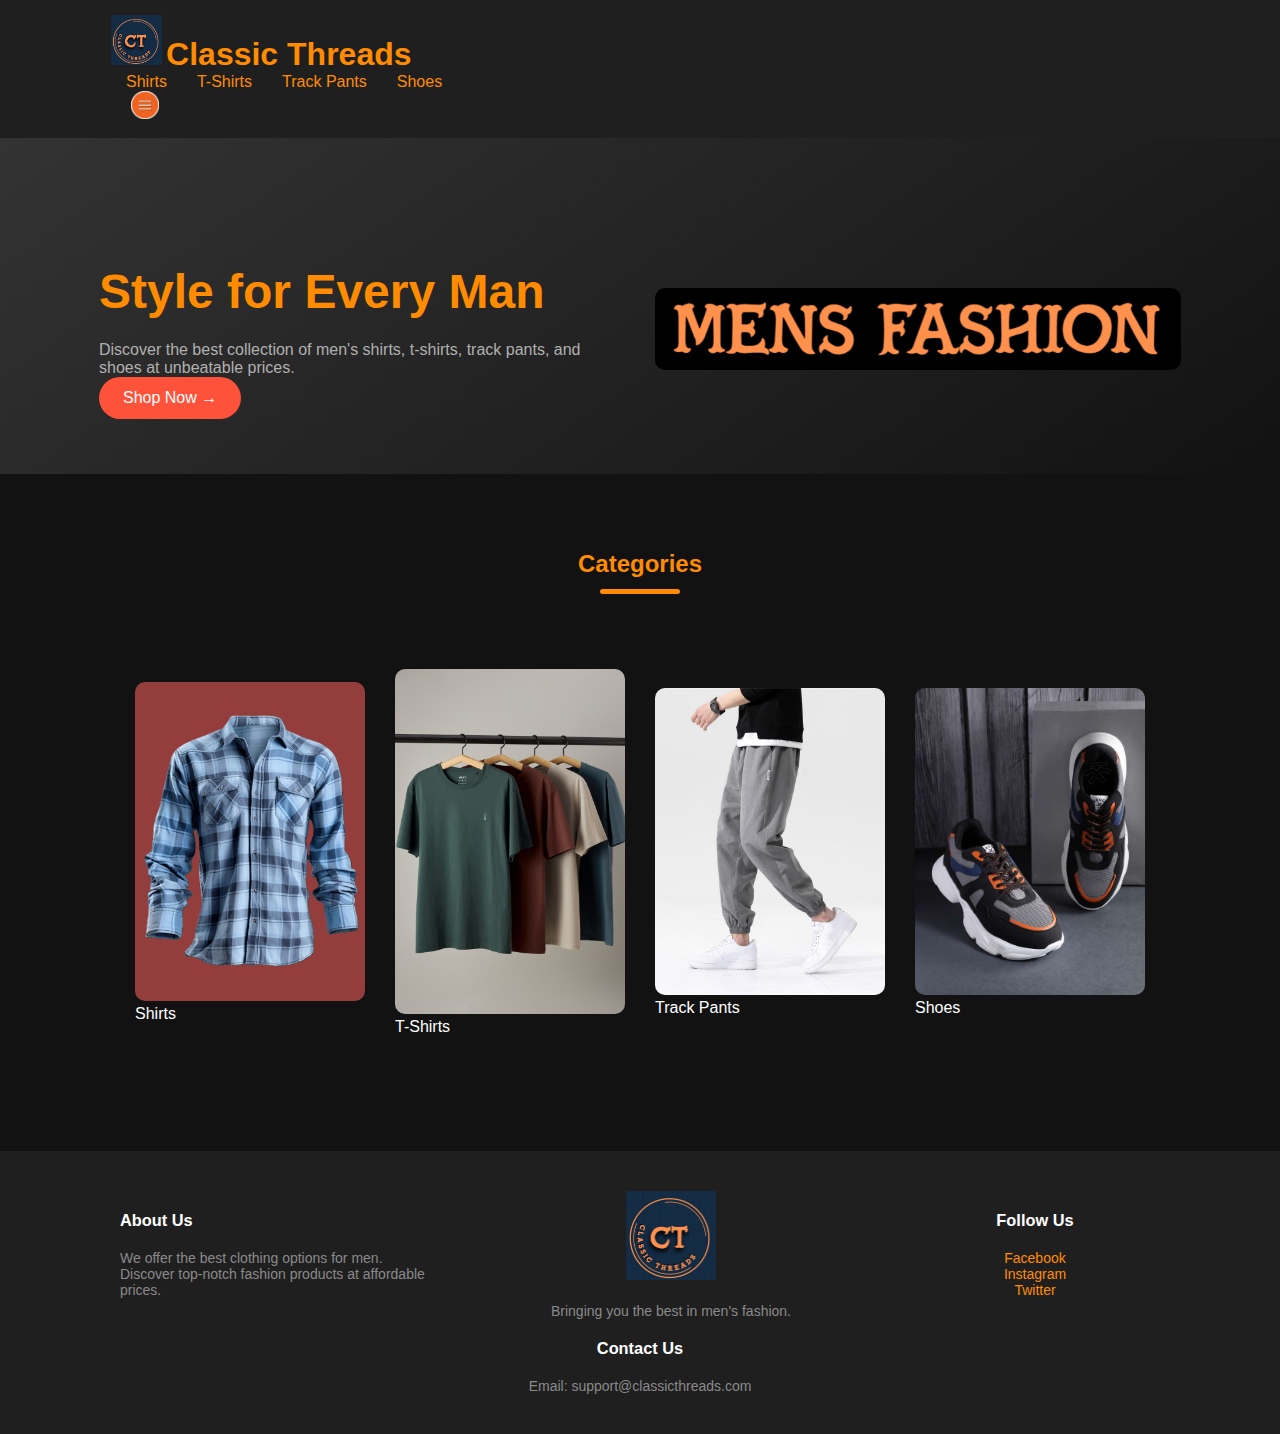
<file: shop.html/shop.html/index.html>
<!DOCTYPE html>
<html lang="en">
<head>
  <meta charset="UTF-8">
  <meta name="viewport" content="width=device-width, initial-scale=1.0">
  <title>Classic Threads</title>
  <link rel="stylesheet" href="styles.css">
  <link rel="stylesheet" href="https://cdnjs.cloudflare.com/ajax/libs/font-awesome/4.7.0/css/font-awesome.min.css">
  <link rel="icon" href="favicon.ico" type="image/x-icon"> 
</head>
<body>
  <!-- Navbar -->
  <div class="navbar">
    <div class="container">
      <div class="logo">
        <img src="images/ct.jpeg" alt="Classic Threads Logo" style="height: 50px;"> 
        <h1 style="color: #ff8c00; display: inline-block;">Classic Threads</h1> 
      </div>
      <nav>
        <ul>
          <li><a href="shirts.html">Shirts</a></li>
          <li><a href="tshirts.html">T-Shirts</a></li>
          <li><a href="trackpants.html">Track Pants</a></li>
          <li><a href="shoes.html">Shoes</a></li>
        </ul>
      </nav>
      <img src="images/menu.png" class="menu-icon" alt="menu icon">
    </div>
  </div>

  
  <div class="header">
    <div class="container">
      <div class="row">
        <div class="col-2">
          <h1>Style for Every Man</h1>
          <p>Discover the best collection of men's shirts, t-shirts, track pants, and shoes at unbeatable prices.</p>
          <a href="#categories" class="btn">Shop Now &#8594;</a>
        </div>
        <div class="col-2">
          <img src="images/MF.png" alt="men's fashion">
        </div>
      </div>
    </div>
  </div>

  
  <div class="categories" id="categories">
    <div class="small-containers">
      <h2 class="heading">Categories</h2>
      <div class="row">
        <div class="col-4">
          <a href="shirts.html"><img src="images/sss.png" alt="Shirts"></a>
          <h4>Shirts</h4>
        </div>
        <div class="col-4">
          <a href="tshirts.html"><img src="images/TShirt.jpeg" alt="T-Shirts"></a>
          <h4>T-Shirts</h4>
        </div>
        <div class="col-4">
          <a href="trackpants.html"><img src="images/MenSlantPocketsTaperedTrousers.jpeg" alt="Track Pants"></a>
          <h4>Track Pants</h4>
        </div>
        <div class="col-4">
          <a href="shoes.html"><img src="images/shoe.jpg" alt="Shoes"></a>
          <h4>Shoes</h4>
        </div>
      </div>
    </div>
  </div>

  <!-- Footer Section -->
  <div class="footer">
    <div class="small-containers">
      <div class="row">
        <div class="footer-col-1">
          <h3>About Us</h3>
          <p>We offer the best clothing options for men. Discover top-notch fashion products at affordable prices.</p>
        </div>
        <div class="footer-col-2">
          <img src="images/ct.jpeg" alt="Classic Threads Logo">
          <p>Bringing you the best in men's fashion.</p>
        </div>
        <div class="footer-col-3">
          <h3>Follow Us</h3>
          <ul>
            <li><a href="#">Facebook</a></li>
            <li><a href="#">Instagram</a></li>
            <li><a href="#">Twitter</a></li>
          </ul>
        </div>
        <div class="footer-col-4">
          <h3>Contact Us</h3>
          <p>Email: support@classicthreads.com</p>
        </div>
      </div>
    </div>
  </div>
</body>
</html>
</file>
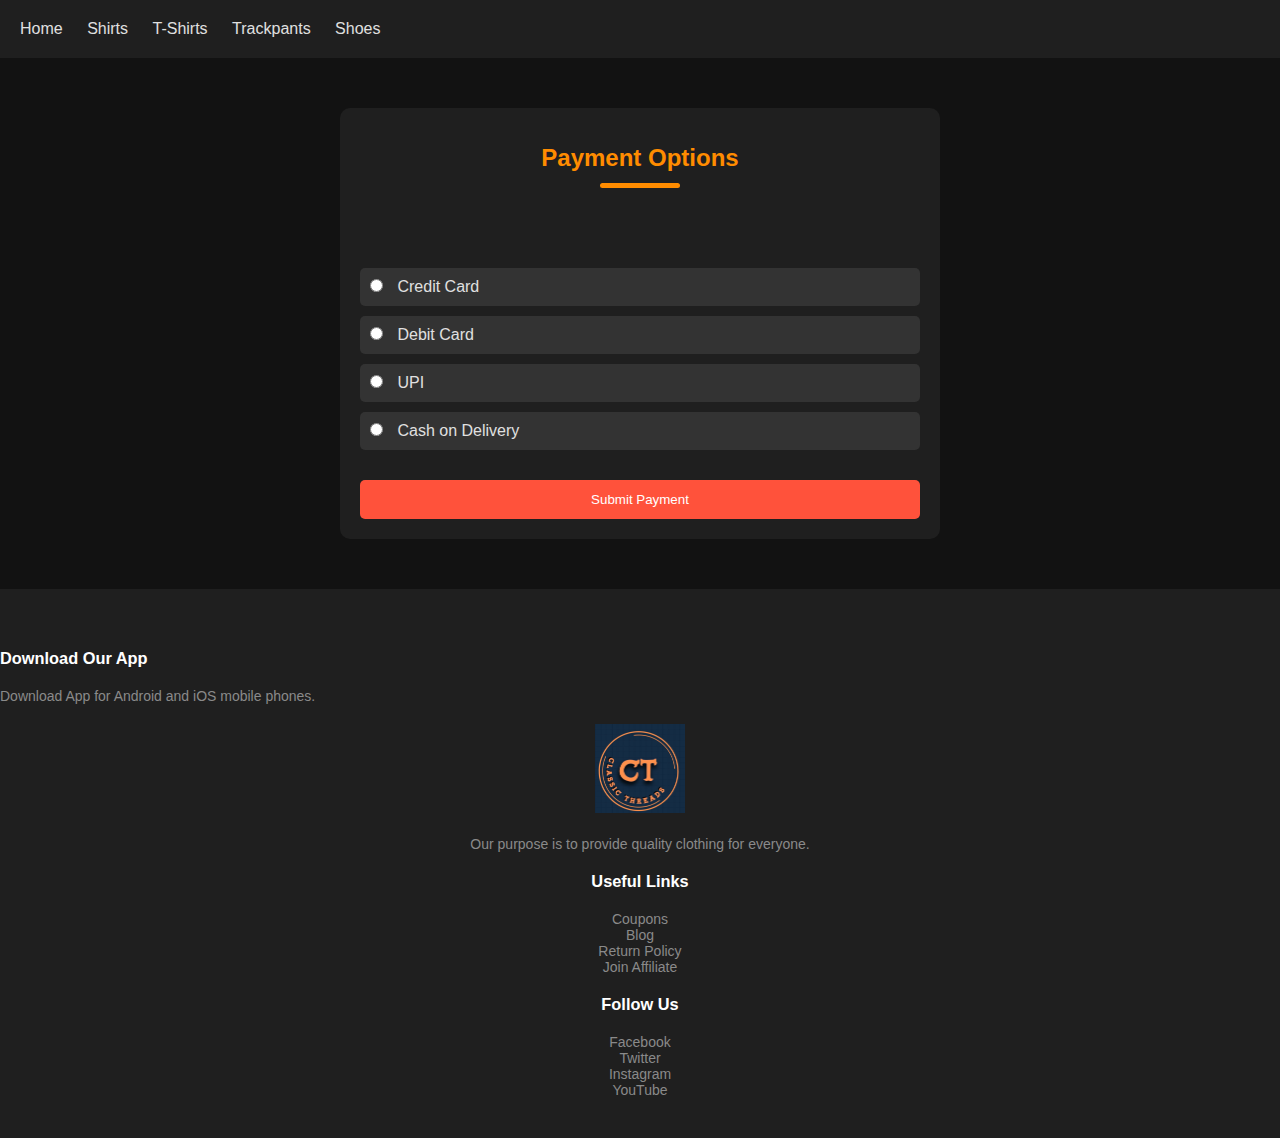
<file: shop.html/shop.html/payment.html>
<!DOCTYPE html>
<html lang="en">
<head>
    <meta charset="UTF-8">
    <meta name="viewport" content="width=device-width, initial-scale=1.0">
    <title>Payment</title>
    <style>
        /* General Styles */
        * {
            margin: 0;
            padding: 0;
            box-sizing: border-box;
        }
        body {
            font-family: "Poppins", sans-serif;
            background-color: #121212; 
            color: #e0e0e0; 
        }
        .navbar {
            display: flex;
            align-items: center;
            padding: 20px;
            background-color: #1f1f1f; 
        }
        nav ul {
            display: inline-block;
            list-style-type: none;
        }
        nav ul li {
            display: inline-block;
            margin-right: 20px;
        }
        a {
            text-decoration: none;
            color: #e0e0e0; 
        }
        .container {
            width: 1300px;
            padding-left: 25px;
            padding-right: 25px;
            margin: auto;
        }
        .title {
            text-align: center;
            margin: 0 auto 80px;
            position: relative;
            line-height: 60px;
            color: #ff8c00; /* Accent color */
        }
        .title::after {
            content: "";
            background: #ff8c00;
            width: 80px;
            height: 5px;
            border-radius: 5px;
            position: absolute;
            bottom: 0;
            left: 50%;
            transform: translateX(-50%);
        }

        /* Payment Form Styles */
        .payment-container {
            max-width: 600px;
            margin: 50px auto;
            padding: 20px;
            background-color: #1f1f1f; /* Dark background for form */
            border-radius: 10px;
        }

        .payment-methods {
            margin-top: 20px;
        }

        .payment-methods label {
            display: block;
            padding: 10px;
            background-color: #333;
            border-radius: 5px;
            margin-bottom: 10px;
            cursor: pointer;
            transition: background-color 0.3s ease;
        }

        .payment-methods input[type="radio"] {
            margin-right: 10px;
        }

        .payment-methods label:hover {
            background-color: #444;
        }

        .btn-submit {
            margin-top: 20px;
            padding: 12px;
            background-color: #ff523b;
            color: #fff;
            border: none;
            border-radius: 5px;
            cursor: pointer;
            width: 100%;
        }

        .btn-submit:hover {
            background-color: #ff8c00;
        }

        .credit-card-details, .debit-card-details, .upi-details {
            display: none;
            margin-top: 10px;
        }

        .credit-card-details input, .debit-card-details input, .upi-details input {
            display: block;
            width: 100%;
            padding: 10px;
            margin-top: 10px;
            background-color: #333;
            border: none;
            color: #fff;
            border-radius: 5px;
        }

        /* Footer Styles */
        .footer {
            background: #1f1f1f; /* Dark footer */
            color: #8a8a8a;
            font-size: 14px;
            padding: 60px 0 20px;
        }
        .footer p {
            color: #8a8a8a;
        }
        .footer h3 {
            color: #fff;
            margin-bottom: 20px;
        }
        .footer-col-1,
        .footer-col-2,
        .footer-col-3,
        .footer-col-4 {
            min-width: 250px;
            margin-bottom: 20px;
        }
        .footer-col-1 {
            flex-basis: 30%;
        }
        .footer-col-2 {
            flex: 1;
            text-align: center;
        }
        .footer-col-2 img {
            width: 90px;
            margin-bottom: 20px;
        }
        .footer-col-3,
        .footer-col-4 {
            flex-basis: 12%;
            text-align: center;
        }
        ul {
            list-style-type: none;
        }

        /* Responsive Styles */
        @media only screen and (max-width: 800px) {
            nav ul {
                position: absolute;
                top: 70px;
                left: 0;
                background: #333;
                width: 100%;
            }
            nav ul li {
                display: block;
                margin-right: 50px;
                margin-top: 10px;
                margin-bottom: 10px;
                overflow: hidden;
                transition: max-height 0.5s;
            }
            nav ul li a {
                color: #fff;
            }
        }
    </style>
</head>
<body>

    <!-- Navbar -->
    <div class="navbar">
        <nav>
            <ul>
                <li><a href="index.html">Home</a></li>
                <li><a href="shirts.html">Shirts</a></li>
                <li><a href="tshirts.html">T-Shirts</a></li>
                <li><a href="trackpants.html">Trackpants</a></li>
                <li><a href="shoes.html">Shoes</a></li>
            </ul>
        </nav>
    </div>

    <!-- Payment Section -->
    <div class="payment-container">
        <h2 class="title">Payment Options</h2>

        <form action="process_payment.php" method="POST">
            <div class="payment-methods">
                <!-- Credit Card Option -->
                <label for="credit-card">
                    <input type="radio" name="payment-method" id="credit-card" value="credit-card" required>
                    Credit Card
                </label>
                <div class="credit-card-details">
                    <input type="text" placeholder="Card Number" name="card-number" required>
                    <input type="text" placeholder="Cardholder Name" name="cardholder-name" required>
                    <input type="text" placeholder="Expiration Date (MM/YY)" name="expiration-date" required>
                    <input type="text" placeholder="CVV" name="cvv" required>
                </div>

                <!-- Debit Card Option -->
                <label for="debit-card">
                    <input type="radio" name="payment-method" id="debit-card" value="debit-card" required>
                    Debit Card
                </label>
                <div class="debit-card-details">
                    <input type="text" placeholder="Card Number" name="card-number" required>
                    <input type="text" placeholder="Cardholder Name" name="cardholder-name" required>
                    <input type="text" placeholder="Expiration Date (MM/YY)" name="expiration-date" required>
                    <input type="text" placeholder="CVV" name="cvv" required>
                </div>

                <!-- UPI Option -->
                <label for="upi">
                    <input type="radio" name="payment-method" id="upi" value="upi" required>
                    UPI
                </label>
                <div class="upi-details">
                    <input type="text" placeholder="Enter UPI ID" name="upi-id" required>
                </div>

                <!-- Cash on Delivery Option -->
                <label for="cod">
                    <input type="radio" name="payment-method" id="cod" value="cod" required>
                    Cash on Delivery
                </label>
            </div>

            <button type="submit" class="btn-submit">Submit Payment</button>
        </form>
    </div>

    <!-- Footer -->
    <div class="footer">
        <div class="small-containers">
            <div class="row">
                <div class="footer-col-1">
                    <h3>Download Our App</h3>
                    <p>Download App for Android and iOS mobile phones.</p>
                </div>
                <div class="footer-col-2">
                    <img src="images/ct.jpeg" alt="Logo">
                    <p>Our purpose is to provide quality clothing for everyone.</p>
                </div>
                <div class="footer-col-3">
                    <h3>Useful Links</h3>
                    <ul>
                        <li>Coupons</li>
                        <li>Blog</li>
                        <li>Return Policy</li>
                        <li>Join Affiliate</li>
                    </ul>
                </div>
                <div class="footer-col-4">
                    <h3>Follow Us</h3>
                    <ul>
                        <li>Facebook</li>
                        <li>Twitter</li>
                        <li>Instagram</li>
                        <li>YouTube</li>
                    </ul>
                </div>
            </div>
</file>
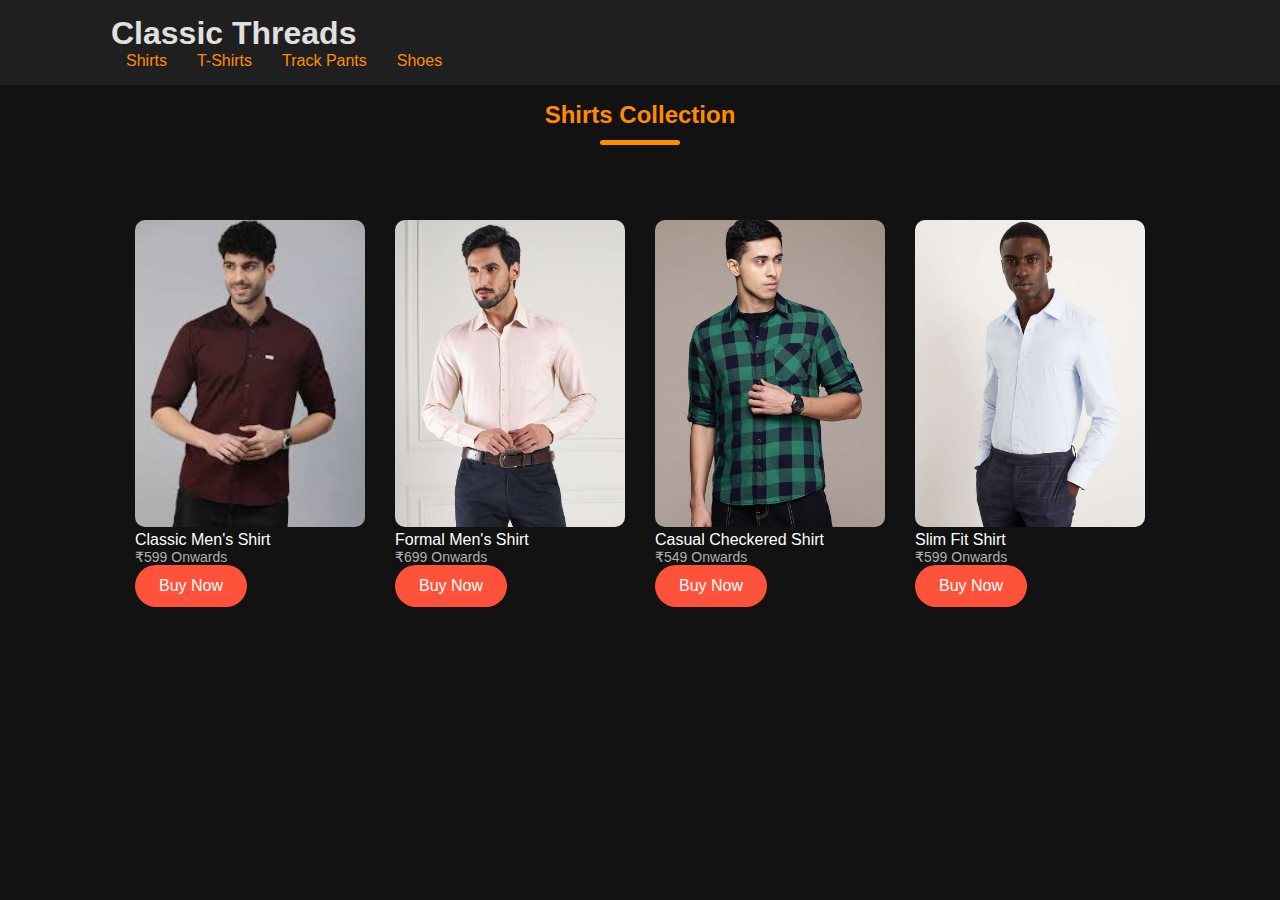
<file: shop.html/shop.html/shirts.html>
<!DOCTYPE html>
<html lang="en">
<head>
    <meta charset="UTF-8">
    <meta name="viewport" content="width=device-width, initial-scale=1.0">
    <title>Shirts Collection</title>
    <link rel="stylesheet" href="styles.css">
</head>
<body>
    <div class="navbar">
        <div class="container">
            <div class="logo">
                <h1>Classic Threads</h1>
            </div>
            <nav>
                <ul>
                    <li><a href="shirts.html">Shirts</a></li>
                    <li><a href="tshirts.html">T-Shirts</a></li>
                    <li><a href="trackpants.html">Track Pants</a></li>
                    <li><a href="shoes.html">Shoes</a></li>
                </ul>
            </nav>
        </div>
    </div>

    <div class="small-containers">
        <h2 class="title">Shirts Collection</h2>
        <div class="row">
            <div class="col-4">
                <img src="images/download.jpeg" alt="Classic Shirt">
                <h4>Classic Men's Shirt</h4>
                <p>₹599 Onwards</p>
                <a href="payment.html" class="btn">Buy Now</a>
            </div>
            <div class="col-4">
                <img src="images/fs.jpg" alt="Formal Shirt">
                <h4>Formal Men's Shirt</h4>
                <p>₹699 Onwards</p>
                <a href="payment.html" class="btn">Buy Now</a>
            </div>
            <div class="col-4">
                <img src="images/cs.jpg" alt="Casual Shirt">
                <h4>Casual Checkered Shirt</h4>
                <p>₹549 Onwards</p>
                <a href="payment.html" class="btn">Buy Now</a>
            </div>
            <div class="col-4">
                <img src="images/ss.jpg" alt="Slim Fit Shirt">
                <h4>Slim Fit Shirt</h4>
                <p>₹599 Onwards</p>
                <a href="payment.html" class="btn">Buy Now</a>
            </div>
        </div>
    </div>
</body>
</html>
</file>
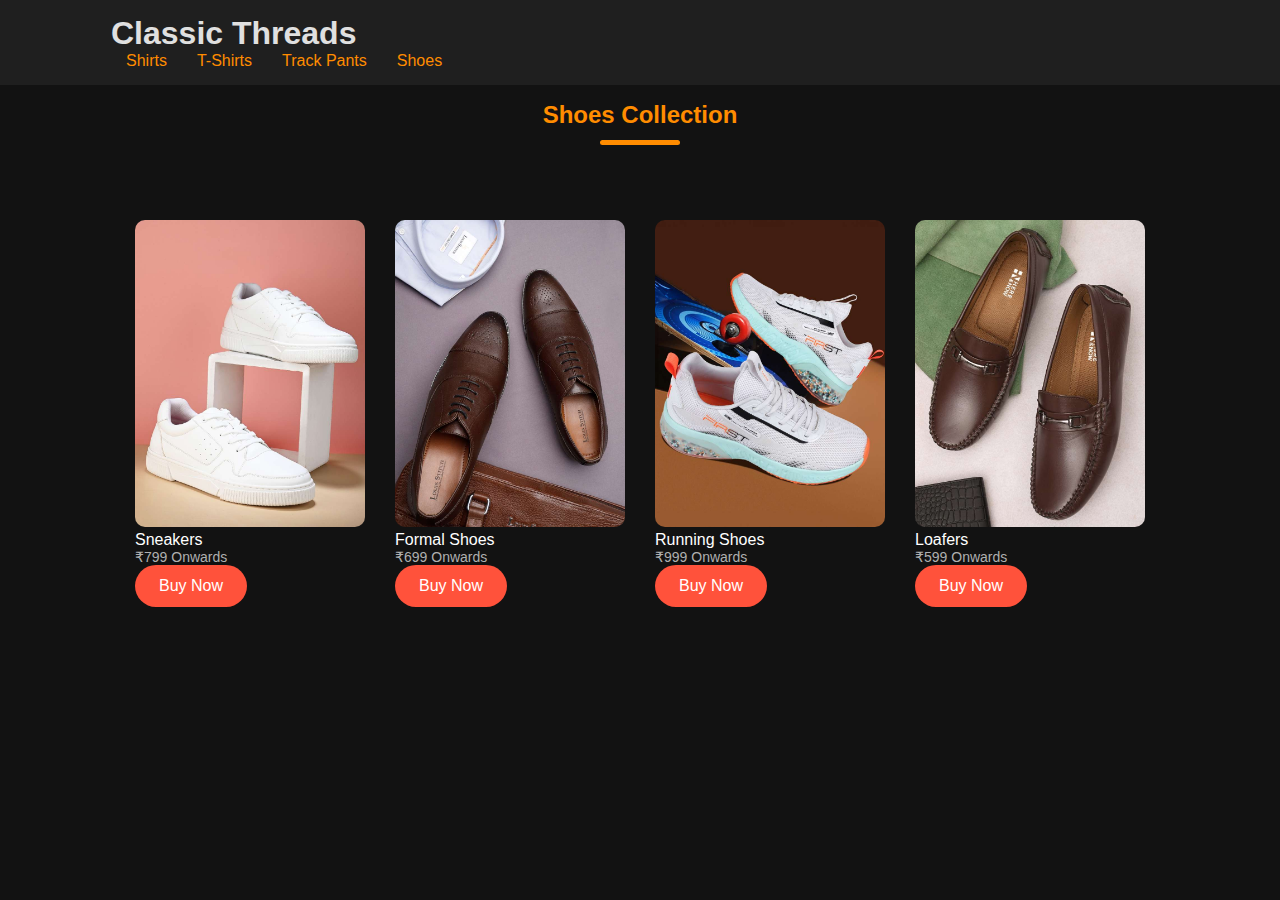
<file: shop.html/shop.html/shoes.html>
<!DOCTYPE html>
<html lang="en">
<head>
    <meta charset="UTF-8">
    <meta name="viewport" content="width=device-width, initial-scale=1.0">
    <title>Shoes Collection</title>
    <link rel="stylesheet" href="styles.css">
</head>
<body>
    <div class="navbar">
        <div class="container">
            <div class="logo">
                <h1>Classic Threads</h1>
            </div>
            <nav>
                <ul>
                    <li><a href="shirts.html">Shirts</a></li>
                    <li><a href="tshirts.html">T-Shirts</a></li>
                    <li><a href="trackpants.html">Track Pants</a></li>
                    <li><a href="shoes.html">Shoes</a></li>
                </ul>
            </nav>
        </div>
    </div>

    <div class="small-containers">
        <h2 class="title">Shoes Collection</h2>
        <div class="row">
            <div class="col-4">
                <img src="images/sns.jpg" alt="Sneakers">
                <h4>Sneakers</h4>
                <p>₹799 Onwards</p>
                <a href="payment.html" class="btn">Buy Now</a>
            </div>
            <div class="col-4">
                <img src="images/fso.jpg" alt="Formal Shoes">
                <h4>Formal Shoes</h4>
                <p>₹699 Onwards</p>
                <a href="payment.html" class="btn">Buy Now</a>
            </div>
            <div class="col-4">
                <img src="images/Rs.jpg" alt="Running Shoes">
                <h4>Running Shoes</h4>
                <p>₹999 Onwards</p>
                <a href="payment.html" class="btn">Buy Now</a>
            </div>
            <div class="col-4">
                <img src="images/L.jpg" alt="Loafers">
                <h4>Loafers</h4>
                <p>₹599 Onwards</p>
                <a href="payment.html" class="btn">Buy Now</a>
            </div>
        </div>
    </div>
</body>
</html>
</file>
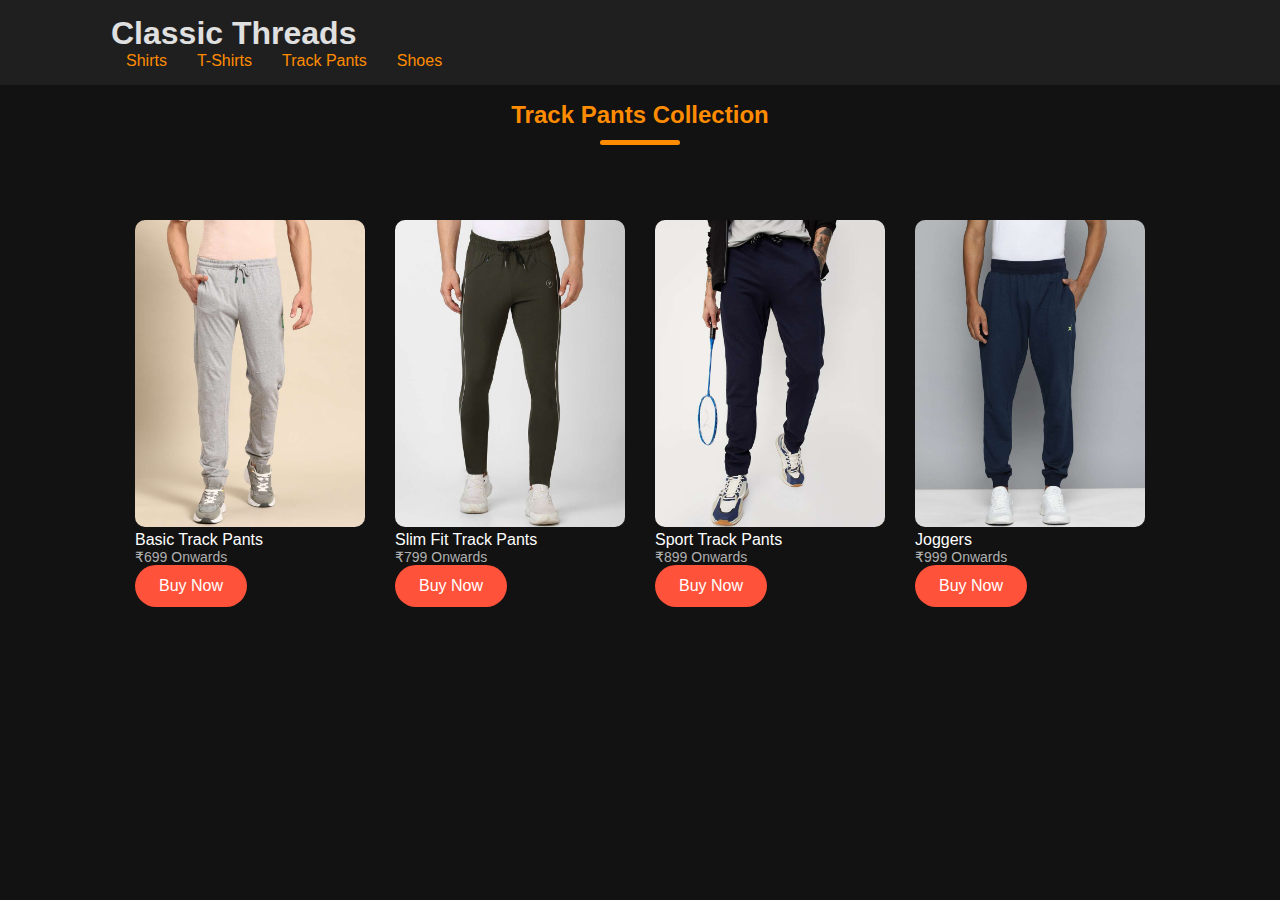
<file: shop.html/shop.html/trackpants.html>
<!DOCTYPE html>
<html lang="en">
<head>
    <meta charset="UTF-8">
    <meta name="viewport" content="width=device-width, initial-scale=1.0">
    <title>Track Pants Collection</title>
    <link rel="stylesheet" href="styles.css">
</head>
<body>
    <div class="navbar">
        <div class="container">
            <div class="logo">
                <h1>Classic Threads</h1>
            </div>
            <nav>
                <ul>
                    <li><a href="shirts.html">Shirts</a></li>
                    <li><a href="tshirts.html">T-Shirts</a></li>
                    <li><a href="trackpants.html">Track Pants</a></li>
                    <li><a href="shoes.html">Shoes</a></li>
                </ul>
            </nav>
        </div>
    </div>

    <div class="small-containers">
        <h2 class="title">Track Pants Collection</h2>
        <div class="row">
            <div class="col-4">
                <img src="images/btp.jpg" alt="Basic Track Pants">
                <h4>Basic Track Pants</h4>
                <p>₹699 Onwards</p>
                <a href="payment.html" class="btn">Buy Now</a>
            </div>
            <div class="col-4">
                <img src="images/sftp.jpg" alt="Slim Fit Track Pants">
                <h4>Slim Fit Track Pants</h4>
                <p>₹799 Onwards</p>
                <a href="payment.html" class="btn">Buy Now</a>
            </div>
            <div class="col-4">
                <img src="images/stp.jpg" alt="Sport Track Pants">
                <h4>Sport Track Pants</h4>
                <p>₹899 Onwards</p>
                <a href="payment.html" class="btn">Buy Now</a>
            </div>
            <div class="col-4">
                <img src="images/jtp.jpg" alt="Joggers">
                <h4>Joggers</h4>
                <p>₹999 Onwards</p>
                <a href="payment.html" class="btn">Buy Now</a>
            </div>
        </div>
    </div>
</body>
</html>
</file>
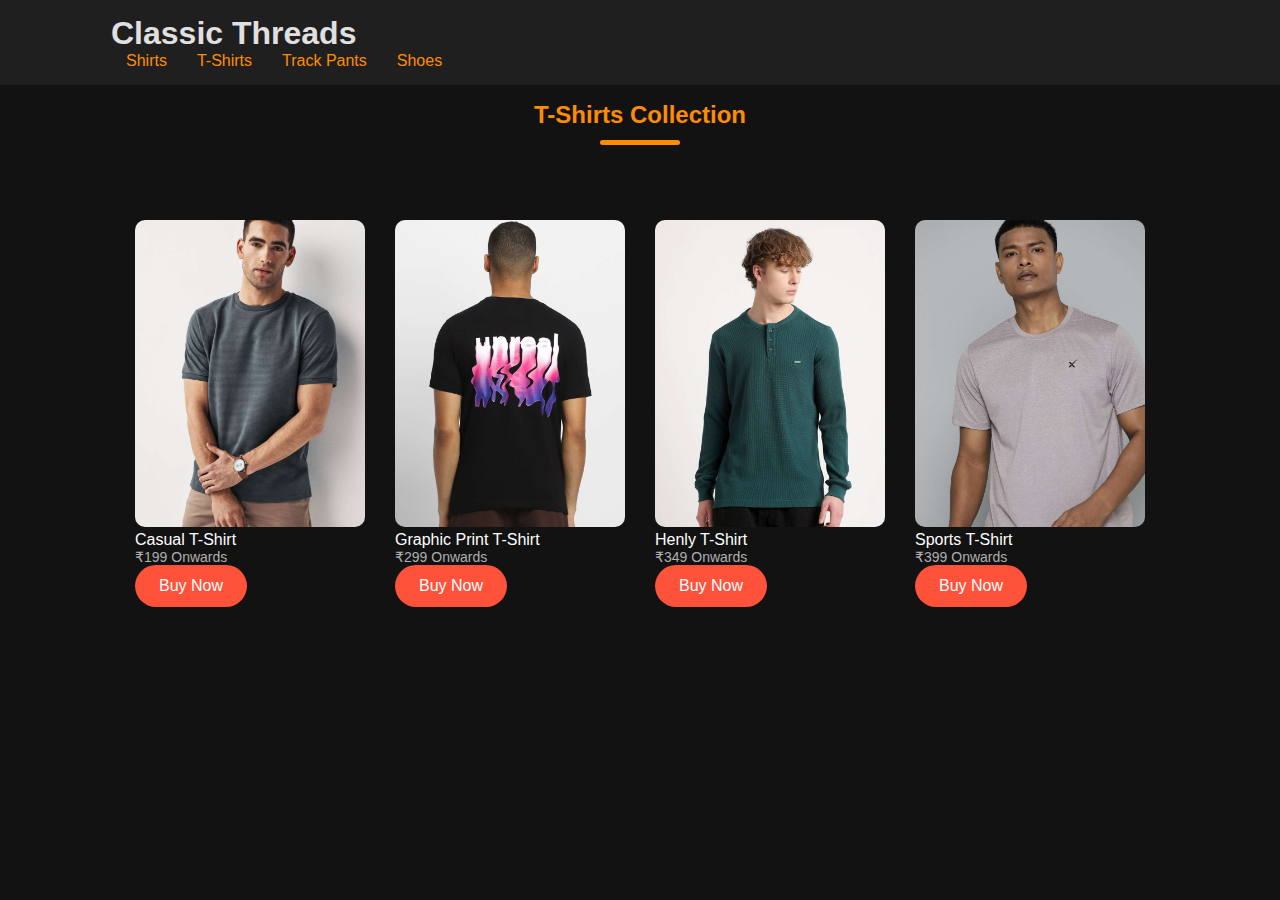
<file: shop.html/shop.html/tshirts.html>
<!DOCTYPE html>
<html lang="en">
<head>
    <meta charset="UTF-8">
    <meta name="viewport" content="width=device-width, initial-scale=1.0">
    <title>T-Shirts Collection</title>
    <link rel="stylesheet" href="styles.css">
</head>
<body>
    <div class="navbar">
        <div class="container">
            <div class="logo">
                <h1>Classic Threads</h1>
            </div>
            <nav>
                <ul>
                    <li><a href="shirts.html">Shirts</a></li>
                    <li><a href="tshirts.html">T-Shirts</a></li>
                    <li><a href="trackpants.html">Track Pants</a></li>
                    <li><a href="shoes.html">Shoes</a></li>
                </ul>
            </nav>
        </div>
    </div>

    <div class="small-containers">
        <h2 class="title">T-Shirts Collection</h2>
        <div class="row">
            <div class="col-4">
                <img src="images/cts.jpg" alt="Casual T-Shirt">
                <h4>Casual T-Shirt</h4>
                <p>₹199 Onwards</p>
                <a href="payment.html" class="btn">Buy Now</a>
            </div>
            <div class="col-4">
                <img src="images/gts.jpg" alt="Graphic T-Shirt">
                <h4>Graphic Print T-Shirt</h4>
                <p>₹299 Onwards</p>
                <a href="payment.html" class="btn">Buy Now</a>
            </div>
            <div class="col-4">
                <img src="images/hts.jpg" alt="Henly T-Shirt">
                <h4>Henly T-Shirt</h4>
                <p>₹349 Onwards</p>
                <a href="payment.html" class="btn">Buy Now</a>
            </div>
            <div class="col-4">
                <img src="images/sts.jpg" alt="Sports T-Shirt">
                <h4>Sports T-Shirt</h4>
                <p>₹399 Onwards</p>
                <a href="payment.html" class="btn">Buy Now</a>
            </div>
        </div>
    </div>
</body>
</html>
</file>
<file: shop.html/shop.html/styles.css>
* {
  margin: 0;
  padding: 0;
  box-sizing: border-box;
}
body {
  font-family: "Poppins", sans-serif;
  background-color: #121212; /* Dark background */
  color: #e0e0e0; /* Light text for readability */
}
.navbar {
  display: flex;
  align-items: center;
  padding: 15px 30px; /* Adjusted padding for symmetry */
  background-color: #1f1f1f; /* Darker navbar */
}
nav ul {
  display: flex; /* Changed to flex for better alignment */
  list-style-type: none;
}
nav ul li {
  margin: 0 15px; /* Symmetric spacing */
}
a {
  text-decoration: none;
  color: #ff8c00; /* Accent color for links */
}
p {
  color: #b0b0b0; /* Slightly lighter paragraph text */
}
.container {
  width: 90%; /* Responsive width */
  max-width: 1300px; /* Maximum width */
  padding: 0 20px; /* Symmetric padding */
  margin: auto;
}
.row {
  display: flex;
  align-items: center;
  flex-wrap: wrap;
  justify-content: space-around;
}

.col-2 {
  flex-basis: 50%;
  min-width: 300px;
  padding: 15px; /* Added padding for spacing */
}
.col-2 img {
  max-width: 100%;
  border-radius: 10px; /* Rounded corners for images */
}
.col-2 h1 {
  font-size: 48px; /* Slightly smaller for balance */
  line-height: 58px;
  margin: 20px 0; /* Adjusted margin */
  color: #ff8c00; /* Accent color for headings */
}
.btn {
  display: inline-block;
  background: #ff523b;
  color: #fff;
  padding: 12px 24px; /* Increased padding for a button */
  border-radius: 25px; /* More rounded corners */
  transition: background-color 0.3s ease; /* Faster transition */
}
.btn:hover {
  background: #ff8c00;
}
.header {
  background: linear-gradient(145deg, #333333, #121212); /* Dark gradient background */
  padding: 40px 0; /* Added padding for a balanced look */
}
.header .row {
  margin-top: 50px; /* Reduced margin for symmetry */
}
.categories {
  margin: 60px 0; /* Adjusted margin */
}
.col-3 {
  flex-basis: 30%;
  min-width: 250px;
  margin-bottom: 40px; /* Increased spacing */
}

.small-containers {
  max-width: 1080px;
  margin: auto;
  padding: 0 20px; /* Symmetric padding */
}
.small-containers h2 {
  text-align: center; /* Centered heading */
  color: #ff8c00; /* Accent color */
}
.col-4 {
  flex-basis: 25%;
  padding: 15px; /* Added padding */
  min-width: 200px;
  margin-bottom: 40px; /* Increased spacing */
  transition: transform 0.3s; /* Faster transition */
}
.col-4 img {
  width: 100%; /* Adjusted to fit clothing items */
  border-radius: 10px; /* Rounded corners for images */
}
.title {
  text-align: center;
  margin: 0 auto 60px; /* Adjusted margin */
  position: relative;
  line-height: 60px;
  color: #ff8c00; /* Accent color */
}
.title::after {
  content: "";
  background: #ff8c00;
  width: 80px;
  height: 5px;
  border-radius: 5px;
  position: absolute;
  bottom: 0;
  left: 50%;
  transform: translateX(-50%);
}
h4 {
  color: #fff;
  font-weight: normal;
}
.col-4 p {
  font-size: 14px;
  color: #b0b0b0; /* Light text */
}
.rating .fa {
  color: #ff523b;
}
.col-4:hover {
  transform: translateY(-5px);
}
.heading {
  text-align: center;
  margin: 0 auto 60px; /* Adjusted margin */
  position: relative;
  line-height: 60px;
  color: #ff8c00; /* Accent color */
}
.heading::after {
  content: "";
  background: #ff8c00;
  width: 80px;
  height: 5px;
  border-radius: 5px;
  position: absolute;
  bottom: 0;
  left: 50%;
  transform: translateX(-50%);
}
.offer {
  background: linear-gradient(145deg, #333333, #121212); /* Dark offer section */
  margin-top: 60px; /* Adjusted margin */
  padding: 40px 0; /* Increased padding */
}
small {
  color: #b0b0b0;
}
.footer {
  background: #1f1f1f; /* Dark footer */
  color: #8a8a8a;
  font-size: 14px;
  padding: 40px 0 20px; /* Adjusted padding */
}
.footer p {
  color: #8a8a8a;
}
.footer h3 {
  color: #fff;
  margin-bottom: 20px;
}
.footer-col-1,
.footer-col-2,
.footer-col-3,
.footer-col-4 {
  min-width: 250px;
  margin-bottom: 20px;
}
.footer-col-1 {
  flex-basis: 30%;
}
.footer-col-2 {
  flex: 1;
  text-align: center;
}
.footer-col-2 img {
  width: 90px;
  margin-bottom: 20px;
}
.footer-col-3,
.footer-col-4 {
  flex-basis: 12%;
  text-align: center;
}
ul {
  list-style-type: none;
}
.menu-icon {
  width: 28px;
  margin-left: 20px;
}
@media only screen and (max-width: 800px) {
  nav ul {
    position: absolute;
    top: 70px;
    left: 0;
    background: #333;
    width: 100%;
  }
  nav ul li {
    display: block;
    margin: 10px 0; /* Symmetric margin */
    overflow: hidden;
    transition: max-height 0.5s;
  }
  nav ul li a {
    color: #fff;
  }
  .menu-icon {
    display: block;
    cursor: pointer;
  }
}
</file>
